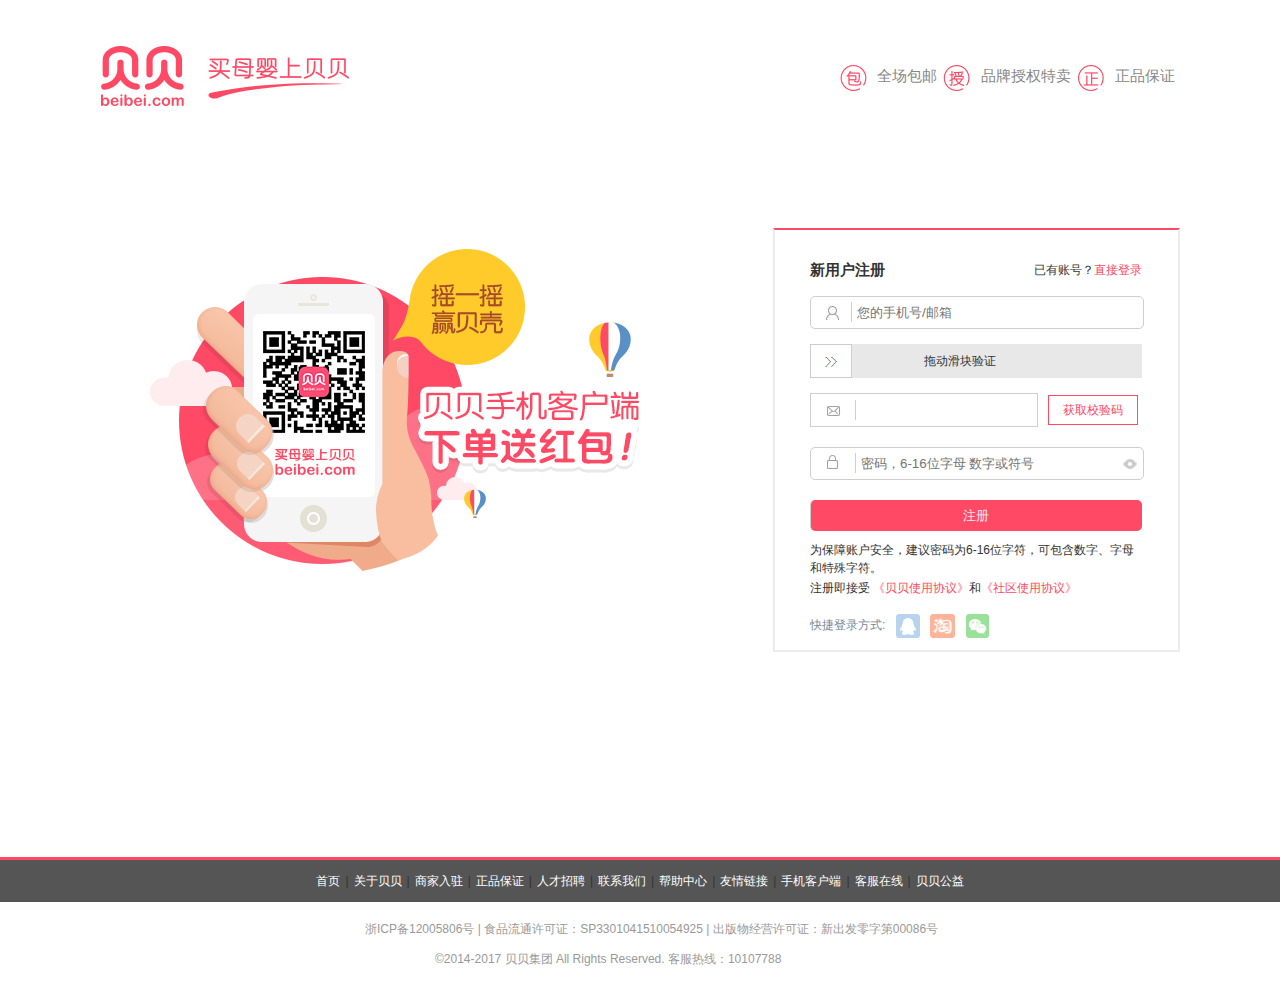
<file: 注册页/index.html>
<!DOCTYPE html>
<html>
	<head>
		<link type="text/css" href="css/index.css" rel="stylesheet">
		<script src="js/jquery-1.11.0.js" type="text/javascript" charset="utf-8"></script>
		<script src="js/js.js" type="text/javascript" ></script>
		
		<meta charset="utf-8" />
		<title></title>
	</head>
	<body>
		<header>
			<img src="../登录页/img/logo.jpg">
				<ul>
					<li><span><img src="../登录页/img/one.jpg"></span><a href="#">正品保证</a><li>
					<li><span><img src="../登录页/img/two.jpg"></span><a href="#">品牌授权特卖</a><li>
					<li><span><img src="../登录页/img/three.jpg"></span><a href="#">全场包邮</a><li>
				</ul>
		</header>
		<article>
			<img src="../登录页/img/qiqiu.jpg">
				<div id="wrap">
					<div id="tou">
						<span>新用户注册</span>
						<span>已有账号？<a href="../登录页/index.html">直接登录</a></span>
					</div>
					<div id="name">
						<input type="text" placeholder="您的手机号/邮箱">
						
					</div>
					<div id="drag">
						
					</div>
					<div id="message">
						<div id="left">
							<input type="number" >
						</div>
						<input type="button" value="获取校验码">
						
					</div>
					
					<div id="mima">
						
						<input type="password" placeholder="密码，6-16位字母 数字或符号">
							<a href="#"><img src="img/eye.jpg"></a>
					</div>	
					
					<!--<div id="auto">
						<input type="checkbox"><span>自动登录</span>
						<span><a href="#">忘记密码</a></span>
						
					</div>-->
					<input type="button" value="注册" id="btn">
					<p class="zhuyi"> 为保障账户安全，建议密码为6-16位字符，可包含数字、字母和特殊字符。</p>
					<p class="js"> 注册即接受<a href="#"> 《贝贝使用协议》</a>和<a href="">《社区使用协议》</a></p>
					<p><span>快捷登录方式:</span><a href="#"><img src="../登录页/img/qq.jpg"></a><a href="#"><img src="../登录页/img/tao.jpg"></a><a href="#"><img src="../登录页/img/wx.jpg"></a></p>
				</div>
		</article>
		<footer>
			<div id="link">
				<div id="con">
					<a href="#">首页</a>|<a href="#">关于贝贝</a>|<a href="#">商家入驻</a>|<a href="#">正品保证</a>|<a href="#">人才招聘</a>|<a href="#">联系我们</a>|<a href="#">帮助中心</a>|<a href="#">友情链接</a>|<a href="#">手机客户端</a>|<a href="#">客服在线</a>|<a href="#">贝贝公益</a>
				</div>
			</div>
			<div id="jiao">
				<p>浙ICP备12005806号 | 食品流通许可证：SP3301041510054925 | 出版物经营许可证：新出发零字第00086号</p>
				<p>&copy;2014-2017 贝贝集团 All Rights Reserved. 客服热线：10107788</p>
			</div>
			
			
		</footer>
		<script type="text/javascript">
		$("#drag").drag();
		</script>

	</body>
</html>
</file>
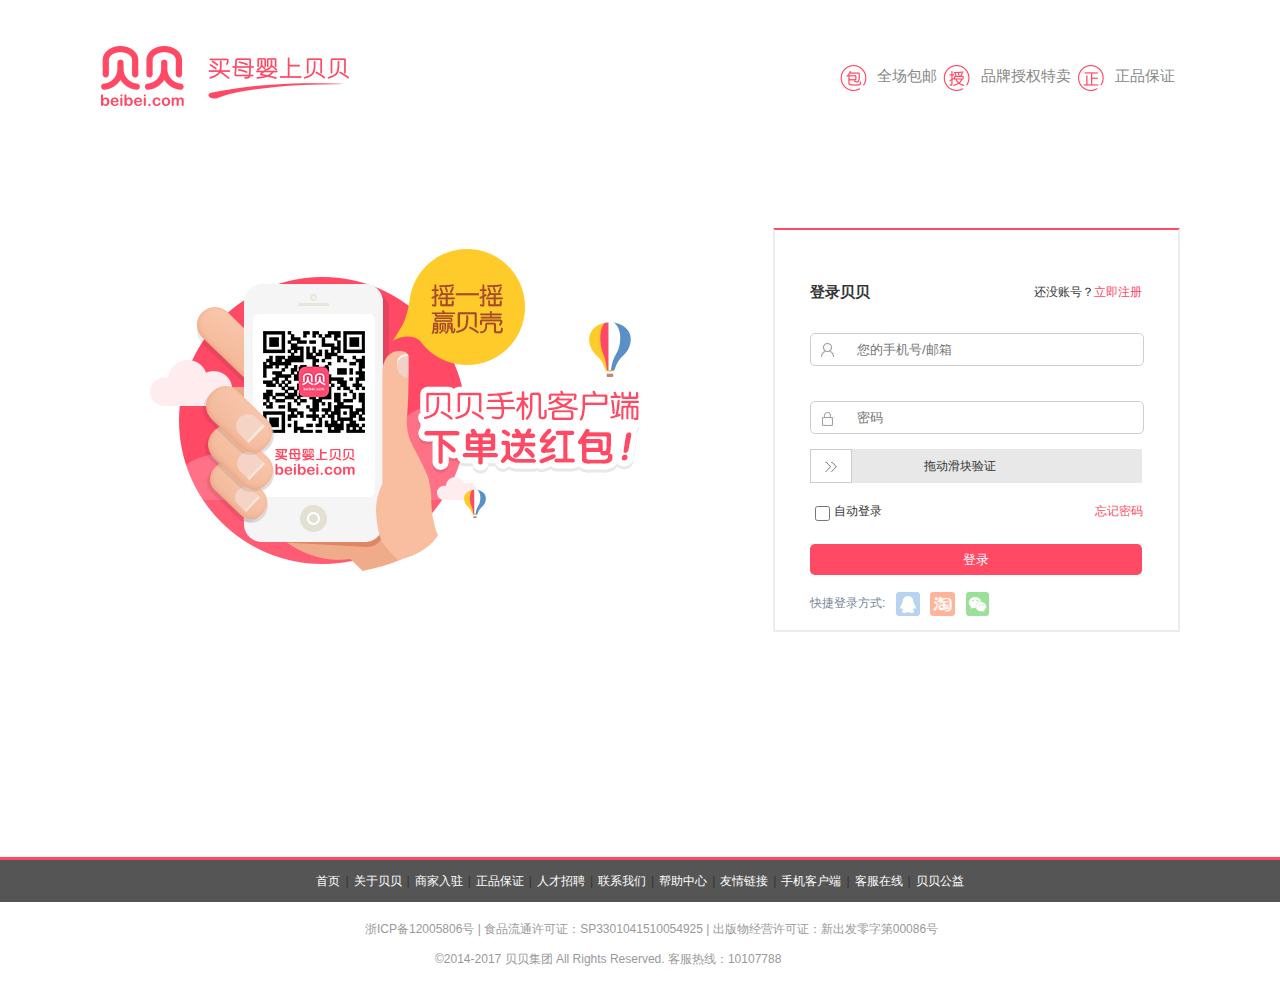
<file: 登录页/index.html>
<!DOCTYPE html>
<html>
	<head>
		<link type="text/css" href="css/index.css" rel="stylesheet">
		<script src="js/jquery-1.11.0.js" type="text/javascript" charset="utf-8"></script>
		<script src="js/denglu.js" type="text/javascript" ></script>
		
		<meta charset="utf-8" />
		<title></title>
	</head>
	<body>
		<header>
			<img src="img/logo.jpg">
				<ul>
					<li><span><img src="img/one.jpg"></span><a href="#">正品保证</a><li>
					<li><span><img src="img/two.jpg"></span><a href="#">品牌授权特卖</a><li>
					<li><span><img src="img/three.jpg"></span><a href="#">全场包邮</a><li>
				</ul>
		</header>
		<article>
			<img src="img/qiqiu.jpg">
				<div id="wrap">
					<div id="tou">
						<span>登录贝贝</span>
						<span>还没账号？<a href="../注册页/index.html">立即注册</a></span>
					</div>
					<div id="name">
						<input type="text" placeholder="您的手机号/邮箱">
						
					</div>
					<div id="mima">
						
						<input type="password" placeholder="密码">
					</div>	
					<div id="drag">
						
					</div>
					<div id="auto">
						<input type="checkbox"><span>自动登录</span>
						<span><a href="#">忘记密码</a></span>
						
					</div>
					<input type="button" value="登录" id="btn">
						<p><span>快捷登录方式:</span><a href="#"><img src="img/qq.jpg"></a><a href="#"><img src="img/tao.jpg"></a><a href="#"><img src="img/wx.jpg"></a></p>
				</div>
		</article>
		<footer>
			<div id="link">
				<div id="con">
					<a href="#">首页</a>|<a href="#">关于贝贝</a>|<a href="#">商家入驻</a>|<a href="#">正品保证</a>|<a href="#">人才招聘</a>|<a href="#">联系我们</a>|<a href="#">帮助中心</a>|<a href="#">友情链接</a>|<a href="#">手机客户端</a>|<a href="#">客服在线</a>|<a href="#">贝贝公益</a>
				</div>
			</div>
			<div id="jiao">
				<p>浙ICP备12005806号 | 食品流通许可证：SP3301041510054925 | 出版物经营许可证：新出发零字第00086号</p>
				<p>&copy;2014-2017 贝贝集团 All Rights Reserved. 客服热线：10107788</p>
			</div>
			
			
		</footer>
		<script type="text/javascript">
		$("#drag").drag();
		
		</script>

	</body>
</html>
</file>
<file: 注册页/css/index.css>
html, body, ul, li, ol, dl, dd, dt, p, h1, h2, h3, h4, h5, h6, form, fieldset, legend, img { margin:0; padding:0; }
fieldset, img { border:0; }
img{display: block;}
address, caption, cite, code, dfn, th, var { font-style:normal; font-weight:normal; }
ul, ol { list-style:none; } 
body { color:#333;  font:12px/20px "SimSun","宋体","Arial Narrow",HELVETICA; background:#fff;/* overflow-y:scroll;*/ overflow-x:hidden;}
a { color:#666; text-decoration:none; }


header{
		width:1080px;
		height:65px;
		margin:0 auto;
		
		margin-top:43px;
}
header img{float:left;}
ul{
	float:right;
	width:350px;
	
}
ul li{
	float:right;
	height:65px;
	
}
ul span{
		display: inline-block;
		float:left;
		line-height:100px;
		margin-top:20px;
		margin-right:10px;
		
}
ul li a{font-size:15px;
		color:#888888;
		line-height:65px;
		margin-right:5px;
		}
		article {
			height:640px;
			
			width:1080px;
			margin:0 auto;
			overflow: hidden;
			
		}
		article img{
					margin-top:140px;
					margin-left:50px;
					display: inline-block;
		}
		#wrap{
				width:403px;
				height:420px;
				border:2px solid #ececec;
				float:right;
				border-top-color: #ff4965;
				margin-top:120px;
		}
		#tou{
			width:403px;
			height:16px;
			
			margin-top: 30px;
		}
		#tou span:first-child{
				margin-left:35px;
				display: inline-block;
				font-weight: bold;
				font-size: 15px;
		}
		#tou span:nth-of-type(2){
							float:right;
							margin-right:36px;
		}
		#tou span:nth-of-type(2) a{
			color:#ff4965;
		}
		#name,#mima{
				width:332px;
				height:31px;
				border:1px solid #cecece;
				border-radius:5px;
				margin-top:20px;
				margin-left:35px;
				
		}
		#name{
				background: url(../../登录页/img/rentou.jpg)  no-repeat 15px center;
				left:10px;
		}
		#mima{background: url(../../登录页//img/suo.jpg)  no-repeat 15px 5px;
				left:10px;}
		#mima input{
					width:250px;
					margin-right:30px;
		}
		
		#mima a img {
					position:relative;
					left:310px;
					top:8px;
					display: inline-block;
					width:16px;
					height:12px;
					margin:0;
					
		}
		
		#name span{
				display: inline-block;
				float:left;
				width:14px;
				height:18px;
		}
		#name span img{
				display:inline-block;
				float:left;
				width:14px;
				height:18px;
		}
		
		#message{
				width:332px;
				height:34px;
			
				margin-left:35px;
				margin-top:15px;
				
		}
		#message input{
					float: right;
					width:90px;
					height:30px;
					font-size: 12px;
				
					color:#ff4965;
					background: white;
					margin-top: 2px;
					outline: 0;
					border:1px solid #ff4965;
		}
		#left{
				width:226px;
				height:32px;
				float:left;
				border: 1px solid #cecece;
				background: url(../img/duanxin.jpg) no-repeat 15px center;
		}
		#left input{
					width:170px;
					height:18px;
					float:right;
					margin-top:6px;
					border:0;
					outline: 0;
					border-left:1px solid #CECECE;
		}
		
		
		
		input{
				width:280px;
				height:18px;
				float:right;
				margin-top:5px;
				margin-right:4px;
				border:0;
				outline: 0;
				border-left:1px solid #cecece;
				padding-left:5px;
		}
#drag{ 
    position: relative;
    background-color: #e8e8e8;
    width: 332px;
    height: 34px;
    line-height: 34px;
    text-align: center;
    margin-top:15px;
    margin-left:35px;
}
#drag .handler{
    position: absolute;
    top: 0px;
    left: 0px;
    width: 40px;
    height: 32px;
    border: 1px solid #ccc;
    cursor: move;
}
.handler_bg{
		 background:#fff url(../../登录页/img/huakuai.jpg) no-repeat center 
		 }
		 
.handler_ok_bg{
    background: #f3f1f2 url(../../登录页/img/duihao.jpg) no-repeat center 
    }
    #drag .drag_bg{
    background-color: #7ac23c;
    height: 34px;
    width: 0px;
}
#drag .drag_text{
    position: absolute;
    top: 0px;
    width: 300px;
    -moz-user-select: none;
    -webkit-user-select: none;
    user-select: none;
    -o-user-select:none;
    -ms-user-select:none; 
}
/*#auto{
		width:332px;
		height:15px;
		margin:0 auto;
		margin-top:18px;
		
}
#auto input{
		float:left;
		width:15px;
		height:15px;
}
#auto span a{
			float:right;
			color:#ff4965;
}*/
#btn{
		width:332px;
		height:31px;
		color:#ECECEC;
		float:left;
		margin-top:20px;
		margin-left:35px;
		border-radius:5px;
		background: #ff4965;
}
.zhuyi{
			height:18px;
			line-height:18px;
			margin-top:10px;
}
.js{
		height:18px;
		line-height:18px;
		margin-top:20px;
}
.js a{
		color:#ff4965;
}
p{
	width:332px;
	height:27px;
	margin-left:35px;
	float: left;
	line-height:27px;
	
}
p a img{
	display: inline-block;
	width:25px;
	height:25px;
	margin-top:16px;
	line-height:25px;
	margin-left:10px;	
	
}
p span{
		color:lightslategray;
		float: left;
		margin-top: 15px;
}
#link{
		width:100%;
		height:42px;
		background: #555555;
		border-top:3px solid #ff4965;
		margin-top:109px;
		line-height: 42px;
		text-align:center;
}
#link a{
		padding:0 5px;
		color:white;
}
#jiao{
		width:810px;
		height:81px;
		margin:0 auto;
}
#jiao p:first-child{
		height:30px;
		width:810px;
		margin-left:130px;
		margin-top:14px;
		color:#999999;
}
#jiao p:nth-of-type(2){
	height:27px;
	width:810px;
	margin-left:200px;
	color:#999999;
}
</file>
<file: 登录页/css/index.css>
html, body, ul, li, ol, dl, dd, dt, p, h1, h2, h3, h4, h5, h6, form, fieldset, legend, img { margin:0; padding:0; }
fieldset, img { border:0; }
img{display: block;}
address, caption, cite, code, dfn, th, var { font-style:normal; font-weight:normal; }
ul, ol { list-style:none; } 
body { color:#333;  font:12px/20px "SimSun","宋体","Arial Narrow",HELVETICA; background:#fff;/* overflow-y:scroll;*/ overflow-x:hidden;}
a { color:#666; text-decoration:none; }


header{
		width:1080px;
		height:65px;
		margin:0 auto;
		
		margin-top:43px;
}
header img{float:left;}
ul{
	float:right;
	width:350px;
	
}
ul li{
	float:right;
	height:65px;
	
}
ul span{
		display: inline-block;
		float:left;
		line-height:100px;
		margin-top:20px;
		margin-right:10px;
		
}
ul li a{font-size:15px;
		color:#888888;
		line-height:65px;
		margin-right:5px;
		}
		article {
			height:640px;
			
			width:1080px;
			margin:0 auto;
			overflow: hidden;
			
		}
		article img{
					margin-top:140px;
					margin-left:50px;
					display: inline-block;
		}
		#wrap{
				width:403px;
				height:400px;
				border:2px solid #ececec;
				float:right;
				border-top-color: #ff4965;
				margin-top:120px;
		}
		#tou{
			width:403px;
			height:16px;
			
			margin-top: 52px;
		}
		#tou span:first-child{
				margin-left:35px;
				display: inline-block;
				font-weight: bold;
				font-size: 15px;
		}
		#tou span:nth-of-type(2){
							float:right;
							margin-right:36px;
		}
		#tou span:nth-of-type(2) a{
			color:#ff4965;
		}
		#name,#mima{
				width:332px;
				height:31px;
				border:1px solid #cecece;
				border-radius:5px;
				margin-top:35px;
				margin-left:35px;
		}
		#name{
				background: url(../img/rentou.jpg)  no-repeat 10px center;
				left:10px;
		}
		#mima{background: url(../img/suo.jpg)  no-repeat 10px center;
				left:10px;}
		#name span{
				display: inline-block;
				float:left;
				width:14px;
				height:18px;
		}
		#name span img{
				display:inline-block;
				float:left;
				width:14px;
				height:18px;
		}
		
		input{
				width:280px;
				height:18px;
				float:right;
				margin-top:5px;
				margin-right:4px;
				border:0;
				outline: 0;
		}
#drag{ 
    position: relative;
    background-color: #e8e8e8;
    width: 332px;
    height: 34px;
    line-height: 34px;
    text-align: center;
    margin-top:15px;
    margin-left:35px;
}
#drag .handler{
    position: absolute;
    top: 0px;
    left: 0px;
    width: 40px;
    height: 32px;
    border: 1px solid #ccc;
    cursor: move;
}
.handler_bg{
		 background:#fff url(../img/huakuai.jpg) no-repeat center 
		 }
		 
.handler_ok_bg{
    background: #f3f1f2 url(../img/duihao.jpg) no-repeat center 
    }
    #drag .drag_bg{
    background-color: #7ac23c;
    height: 34px;
    width: 0px;
}
#drag .drag_text{
    position: absolute;
    top: 0px;
    width: 300px;
    -moz-user-select: none;
    -webkit-user-select: none;
    user-select: none;
    -o-user-select:none;
    -ms-user-select:none; 
}
#auto{
		width:332px;
		height:15px;
		margin:0 auto;
		margin-top:18px;
		
}
#auto input{
		float:left;
		width:15px;
		height:15px;
}
#auto span a{
			float:right;
			color:#ff4965;
}
#btn{
		width:332px;
		height:31px;
		color:white;
		float:left;
		margin-top:20px;
		margin-left:35px;
		border-radius:5px;
		background: #ff4965;
		cursor: pointer;
}
#btn.hover{
			background: #f78e9f;
}
p{
	width:332px;
	height:27px;
	margin-left:35px;
	float: left;
	line-height:27px;
	
}
p a img{
	display: inline-block;
	width:25px;
	height:25px;
	margin-top:16px;
	line-height:25px;
	margin-left:10px;	
	
}
p span{
		color:lightslategray;
		float: left;
		margin-top: 15px;
}
#link{
		width:100%;
		height:42px;
		background: #555555;
		border-top:3px solid #ff4965;
		margin-top:109px;
		line-height: 42px;
		text-align:center;
}
#link a{
		padding:0 5px;
		color:white;
}
#jiao{
		width:810px;
		height:81px;
		margin:0 auto;
}
#jiao p:first-child{
		height:30px;
		width:810px;
		margin-left:130px;
		margin-top:14px;
		color:#999999;
}
#jiao p:nth-of-type(2){
	height:27px;
	width:810px;
	margin-left:200px;
	color:#999999;
}
</file>
